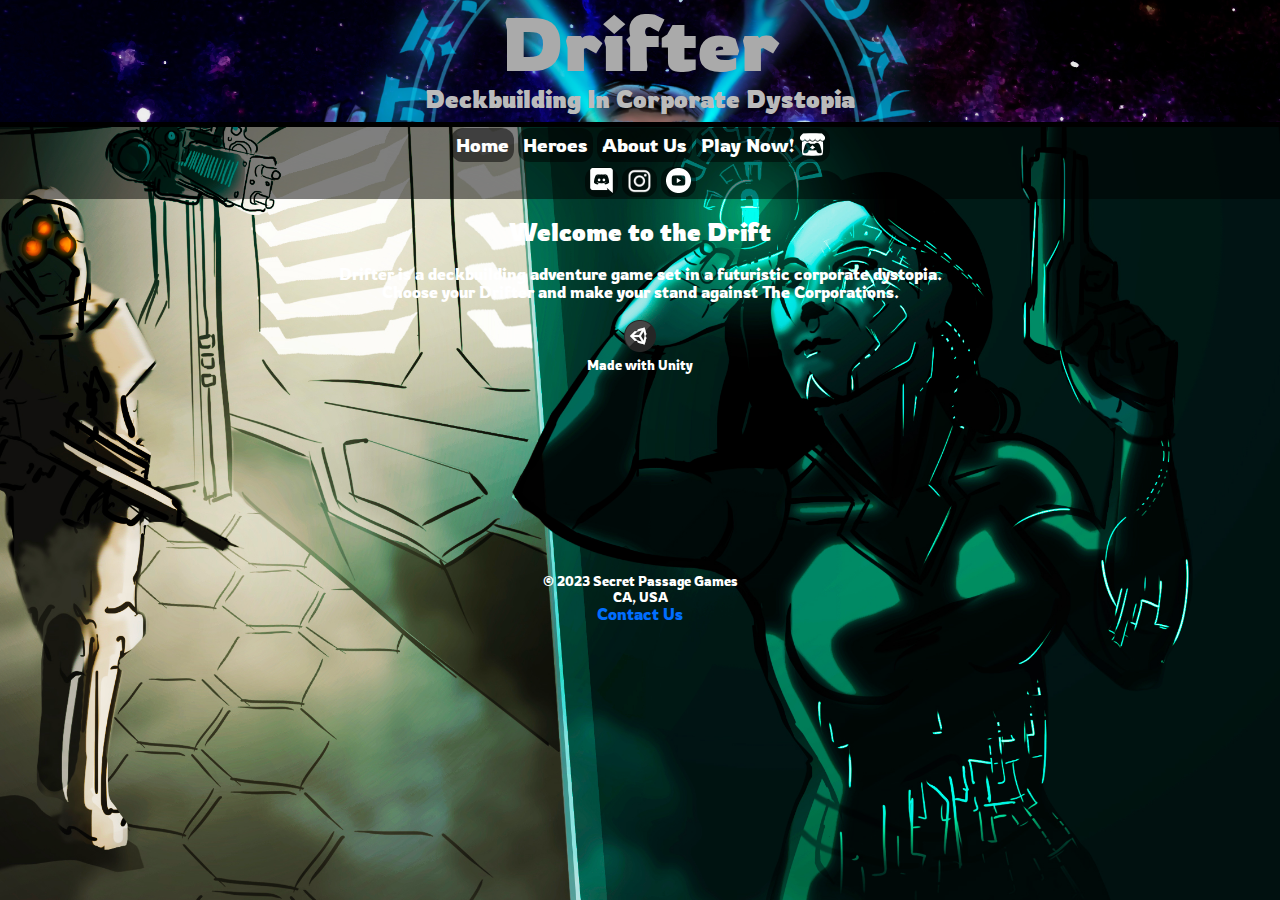
<file: index.html>
<!DOCTYPE html>
<html lang="en">
  <head>
    <meta charset="UTF-8" />
    <meta name="viewport" content="width=device-width, initial-scale=1.0" />
    <meta http-equiv="X-UA-Compatible" content="ie=edge" />

    <title>Home | Drifter</title>

    <link rel="icon" href="https://i.imgur.com/v7UQh3k.jpg" />
    <link rel="stylesheet" href="./resources/css/index.css" />

    <script src="https://ajax.googleapis.com/ajax/libs/jquery/3.6.1/jquery.min.js"></script>
    <script src="./resources/javascript/index.js" defer></script>
    <script src="./components/header.js" defer></script>
    <script src="./components/footer.js" defer></script>

    <!-- itch.io -->
    <script type="text/javascript" src="https://static.itch.io/api.js"></script>

    <!-- Open Graph / Facebook / Instagram -->
    <meta property="og:type" content="website" />
    <meta property="og:title" content="Drifter Deckbuilding Game" />
    <meta
      property="og:description"
      content="Deckbuilding in Corporate Dystopia" />
    <meta property="og:url" content="https://drifterthegame.com/" />

    <meta property="og:image" content="https://i.imgur.com/v7UQh3k.jpg" />
    <meta property="og:image:type" content="image/png" />
    <meta property="og:image:width" content="1024" />
    <meta property="og:image:height" content="1024" />

    <!-- Discord Embed Color -->
    <meta name="theme-color" data-react-helmet="true" content="#43B581" />

    <!-- Twitter -->
    <meta property="twitter:card" content="summary" />
    <meta property="twitter:url" content="https://drifterthegame.com/" />
    <meta property="twitter:title" content="Drifter Deckbuilding Game" />
    <meta
      property="twitter:description"
      content="Deckbuilding in Corporate Dystopia" />
    <meta property="twitter:image" content="https://i.imgur.com/v7UQh3k.jpg" />
  </head>

  <!-- Google tag (gtag.js) -->
  <script
    async
    src="https://www.googletagmanager.com/gtag/js?id=G-4L98TDCFZP"></script>
  <script>
    window.dataLayer = window.dataLayer || [];
    function gtag() {
      dataLayer.push(arguments);
    }
    gtag("js", new Date());

    gtag("config", "G-4L98TDCFZP");
  </script>

  <body onload = "onPageLoad()">
    <header-component></header-component>
    <nav id="nav-social">
      <ul>
        <li>
          <a href="https://discord.gg/X49ju9VAEY" target="_blank">
            <img
              src="./resources/images/Discord_Icon_White.png"
              alt="itch.io icon"
              title="Discord"
              class="tall-icon"
          /></a>
        </li>
        <li>
          <a
            href="https://www.instagram.com/drifterthegame/?r=nametag"
            target="_blank">
            <img
              src="./resources/images/Instagram_Icon_White.png"
              alt="itch.io icon"
              title="Instagram"
          /></a>
        </li>
        <li>
          <a
            href="https://www.youtube.com/channel/UCb6l5aLCVajsJp8rTTyS_OA"
            target="_blank">
            <img
              src="./resources/images/YouTube_Icon_White.png"
              alt="itch.io icon"
              title="Youtube"
              class="tall-icon"
          /></a>
        </li>
      </ul>
    </nav>

    <main>
      <div class="bg-grad--black clr--white centered fade-in">
        <h2 class="slide-from-left">Welcome to the Drift</h2>
        <br />
        <p class="slide-from-right">
          Drifter is a deckbuilding adventure game set in a futuristic corporate
          dystopia.
          <br />Choose your Drifter and make your stand against The
          Corporations. <br /><br />
          <small>
            <a href="https://www.unity.com" target="_blank">
              <img src="./resources/images/Unity_Logo.png" alt="Unity Logo" />
              <br />
              Made with Unity
            </a>
          </small>
        </p>
      </div>

      <iframe
        src="https://www.youtube.com/embed/fP-61vrmw78"
        title="YouTube video player"
        allow="accelerometer; autoplay; clipboard-write; 
      encrypted-media; gyroscope; picture-in-picture; web-share; fullscreen"></iframe>
    </main>
    
    <footer-component></footer-component>

    <script>
      $(".slider").on("click", function () {
        $(this).toggleClass("show-description");
      });

      function onPageLoad() {
        $("body").toggleClass("page-loaded");
      }
    </script>
  </body>
</html>
</file>
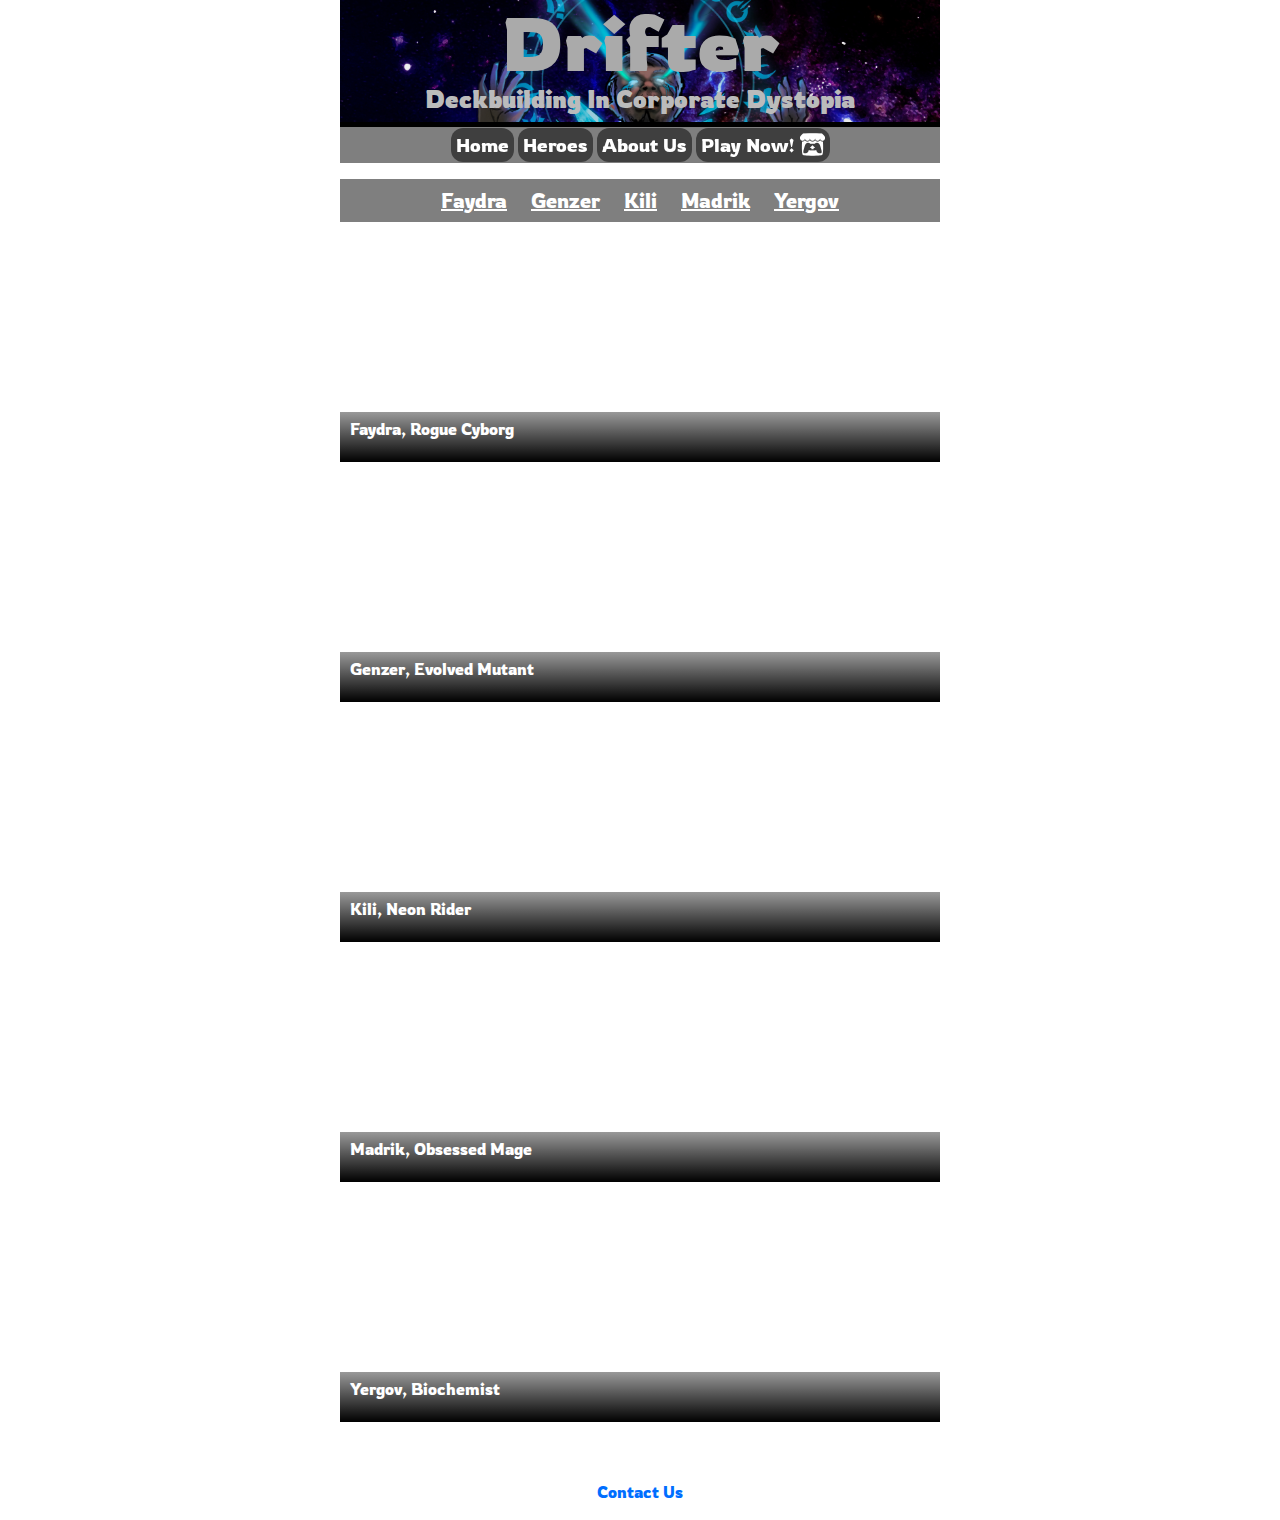
<file: heroes.html>
<!DOCTYPE html>
<html lang="en">
  <head>
    <meta charset="UTF-8" />
    <meta name="viewport" content="width=device-width, initial-scale=1.0" />
    <meta http-equiv="X-UA-Compatible" content="ie=edge" />

    <title>Heroes | Drifter</title>

    <link href="normalize.css" rel="stylesheet" />
    <link href="style.css" rel="stylesheet" />

    <script src="https://ajax.googleapis.com/ajax/libs/jquery/3.6.1/jquery.min.js"></script>
    <script src="index.js" type="text/javascript" defer></script>
    <script src="components/header.js" type="text/javascript" defer></script>
    <script src="components/footer.js" type="text/javascript" defer></script>
  </head>

  <body>
    <header-component></header-component>
    <main>
      <nav>
        <ul>
          <li><a href="#faydra">Faydra</a></li>
          <li><a href="#genzer">Genzer</a></li>
          <li><a href="#kili">Kili</a></li>
          <li><a href="#madrik">Madrik</a></li>
          <li><a href="#yergov">Yergov</a></li>
        </ul>
      </nav>
      <section>
        <!--
        <article>
          <img src="https://i.imgur.com/v7UQh3k.jpg" width="200" height="150" />
          <img src="https://i.imgur.com/v7UQh3k.jpg" width="200" height="150" />
          <p>
            <small>TEST</small>
          </p>
        </article>

        <figure>
          <figcaption>Faydra's Power</figcaption>
          <img src="https://i.imgur.com/v7UQh3k.jpg" width="200" height="150" />
        </figure>

        <br /><br />

        <figure>
          <figcaption>Faydra's Ultimate</figcaption>
          <img src="https://i.imgur.com/v7UQh3k.jpg" width="200" height="150" />
        </figure>
      --></section>

      <article class="first" id="faydra">
        <p>
          Faydra, Rogue Cyborg<br />
          <br />
          <small>
            Faydra's parents were corporate elites, and she grew up in the
            clutches of The Corporations. She was 12 when she disabled the
            tracker embedded in her skull, and made her escape into the real
            world. It's not a pretty sight, but at least it's real. Only problem
            is, everyone wants the corporate hardware inside her head. Good
            thing it makes her so damn hard to kill.
          </small>
        </p>

        <div class="audio-container">
          <audio controls>
            <source src="./audio/Faydra.wav" type="audio/wav" />
          </audio>
        </div>
      </article>

      <article class="second" id="genzer">
        <p>
          Genzer, Evolved Mutant<br />
          <br />
          <small>
            Genzer grew up in a corporate slum, working for scraps. When he got
            the chance to be in a clinical study and make some real money, he
            took it. The participants were injected with experimental serums,
            and most didn't survive. Genzer survived, horribly mutated, but with
            strange new abilities that he would turn against The Corporations.
          </small>
        </p>

        <div class="audio-container">
          <audio controls>
            <source src="./audio/Genzer.wav" type="audio/wav" />
          </audio>
        </div>
      </article>
      <article class="third" id="kili">
        <p>
          Kili, Neon Rider<br />
          <br />
          <small>
            Kili was an orphan, like so many others, put to work at a corporate
            education facility. She escaped at the age of 9, but quickly found
            herself in Neon Rider territory. They gave her a choice: ride, or
            die. Now she rides as one of them, and gives The Corporations
            something to fear.
          </small>
        </p>

        <div class="audio-container">
          <audio controls>
            <source src="./audio/Kili.wav" type="audio/wav" />
          </audio>
        </div>
      </article>

      <article class="fourth" id="madrik">
        <p>
          Madrik, Obsessed Mage<br />
          <br />
          <small>
            Madrik was an aether engineer on a corporate colony, an indentured
            servant to Vektor. Though his life was dismal, he managed to find
            love, a wife. When she was caught stealing rations, she was executed
            without a moment's hesitation. The pain was unbearable to Madrik,
            and he vowed to bring her back, dedicating his life to the study of
            aethercraft.
          </small>
        </p>

        <div class="audio-container">
          <audio controls>
            <source src="./audio/Madrik.wav" type="audio/wav" />
          </audio>
        </div>
      </article>

      <article class="fifth" id="yergov">
        <p>
          Yergov, Biochemist<br />
          <br />
          <small>
            Yergov grew up in a region untouched by The Corporations, but
            inevitably, they found him. His parents were slaughtered while he
            watched from hiding. He alone survived, and fled his homeworld,
            plotting his revenge. For years, he studied the hidden powers of
            chemicals and elixirs, and has mastered many unnatural sciences.
          </small>
        </p>

        <div class="audio-container">
          <audio controls>
            <source src="./audio/Yergov.wav" type="audio/wav" />
          </audio>
        </div>
      </article>
    </main>
    <footer-component></footer-component>
  </body>
  
  <script>
    $("article").on("click", function () {
      $(this).toggleClass("show-description");
    });
  </script>
</html>
</file>
<file: style.css>
@import url("https://fonts.googleapis.com/css2?family=Londrina+Shadow&family=Rowdies:wght@300&display=swap");

body {
  margin: 0 auto;
  max-width: 600px;
  background: url("https://i.imgur.com/v7UQh3k.jpg");
  background-attachment: fixed;
  background-position: center top;
  background-repeat: no-repeat;
  background-size: cover;
  font-family: "Rowdies", cursive;
}
header {
  background: url("https://i.imgur.com/YwqUa7z.jpg");
  background-size: cover;
  color: white;
  max-width: 800px;
  max-height: 500px;
  margin: auto;
  border: solid black;
  border-width: 10px;
  border-radius: 20px;
  /*text-align: center;*/
}
nav {
  text-align: center;
}
article {
  height: 200px;
  background-size: cover;
  position: relative;
  margin: 40px 0 0 0;
  border-radius: 12px;
}
h1 {
  text-align: center;
  font-size: 75px;
  color: #aaaaaa;
  margin: 60px 0 0 0;
}
h2 {
  text-align: center;
  color: #bbbbbb;
  margin: 0px 0 70px 0;
}
p {
  color: rgba(255, 255, 255, 1);
  background: black;
  background: linear-gradient(
    bottom,
    rgba(0, 0, 0, 1),
    rgba(0, 0, 0, 0.4));
  background: -webkit-linear-gradient(
    bottom,
    rgba(0, 0, 0, 1),
    rgba(0, 0, 0, 0.4)
  );
  background: -moz-linear-gradient(
    bottom,
    rgba(0, 0, 0, 1),
    rgba(0, 0, 0, 0.4)
  );
  width: 96.7%;
  padding: 10px;
  line-height: 15px;
  text-align: justify;
  position: absolute;
  bottom: 0;
  margin: 0;
  height: 30px;
  transition: height 0.5s;
  -webkit-transition: height 0.5s;
  -moz-transition: height 0.5s;
}
p li {
  padding: 0 5px 0 5px;
}
a {
  color: white;
  font-size: 20px;
}
a.small, small a {
  color: rgb(0, 110, 255);
  font-size: 14px;
}
img {
  margin: 40px 0px 0px 0px;
  border: 7px solid black;
  border-radius: 20px;
}
ul {
  padding: 10px;
  background: rgba(0, 0, 0, 0.5);
}
li {
  display: inline;
  padding: 0 10px 0 10px;
}
/*
figure, figure img, figcaption {
  display: inline;
  margin: 10px;
}
*/
small {
  opacity: 0;
  font-size: 12px;
  /*line-height: 12px;*/
}
iframe {
  display: block;
  margin: 20px auto;
}
.role {
  float: right;
}
.thin {
  padding: 6px;
}
.first {
  background-image: url("https://i.imgur.com/v7UQh3k.jpg");
}
.second {
  background-image: url("https://i.imgur.com/7wDsw9V.png");
}
.third {
  background-image: url("https://i.imgur.com/KBnHxI0.jpg");
}
.fourth {
  background-image: url("https://i.imgur.com/YwqUa7z.jpg");
}
.fifth {
  background-image: url("https://i.imgur.com/onqGLa4.jpg");
  background-position: left 10%;
}
.audio-container {
  display: flex;
  justify-content: right;
  /*align-items: center;*/
  opacity: 0;
}
.gif-container {
  display: flex;
  justify-content: center;
  opacity: 0;
  transition: opacity 0.5s;
}
.gif-container img {
  margin: 0;
  border-radius: 50px;
  border-width: 3px;
}

.show-description p {
  height: 150px;
}
.show-description * {
  opacity: 1;
}

@media (max-width: 500px) {
  h1 {
    font-size: 50px;
    margin-top: 20px;
    line-height: 40px;
  }
  h2 {
    font-size: 20px;
    margin: 20px 0 30px 0;
  }
  article {
    margin: 20px 12px 0 12px;
  }
  /*
  p {
    line-height: 5px;
  }
  */
  small {
    font-size: 12px;
  }
  a {
    font-size: 16px;
  }
  a.small {
    font-size: 12px;
  }
  iframe {
    max-width: 350px;
  }
}
</file>
<file: resources/css/index.css>
@import url("https://fonts.googleapis.com/css2?family=Londrina+Shadow&family=Rowdies:wght@300&display=swap");

@import "normalize.css";
@import "style.css";
</file>
